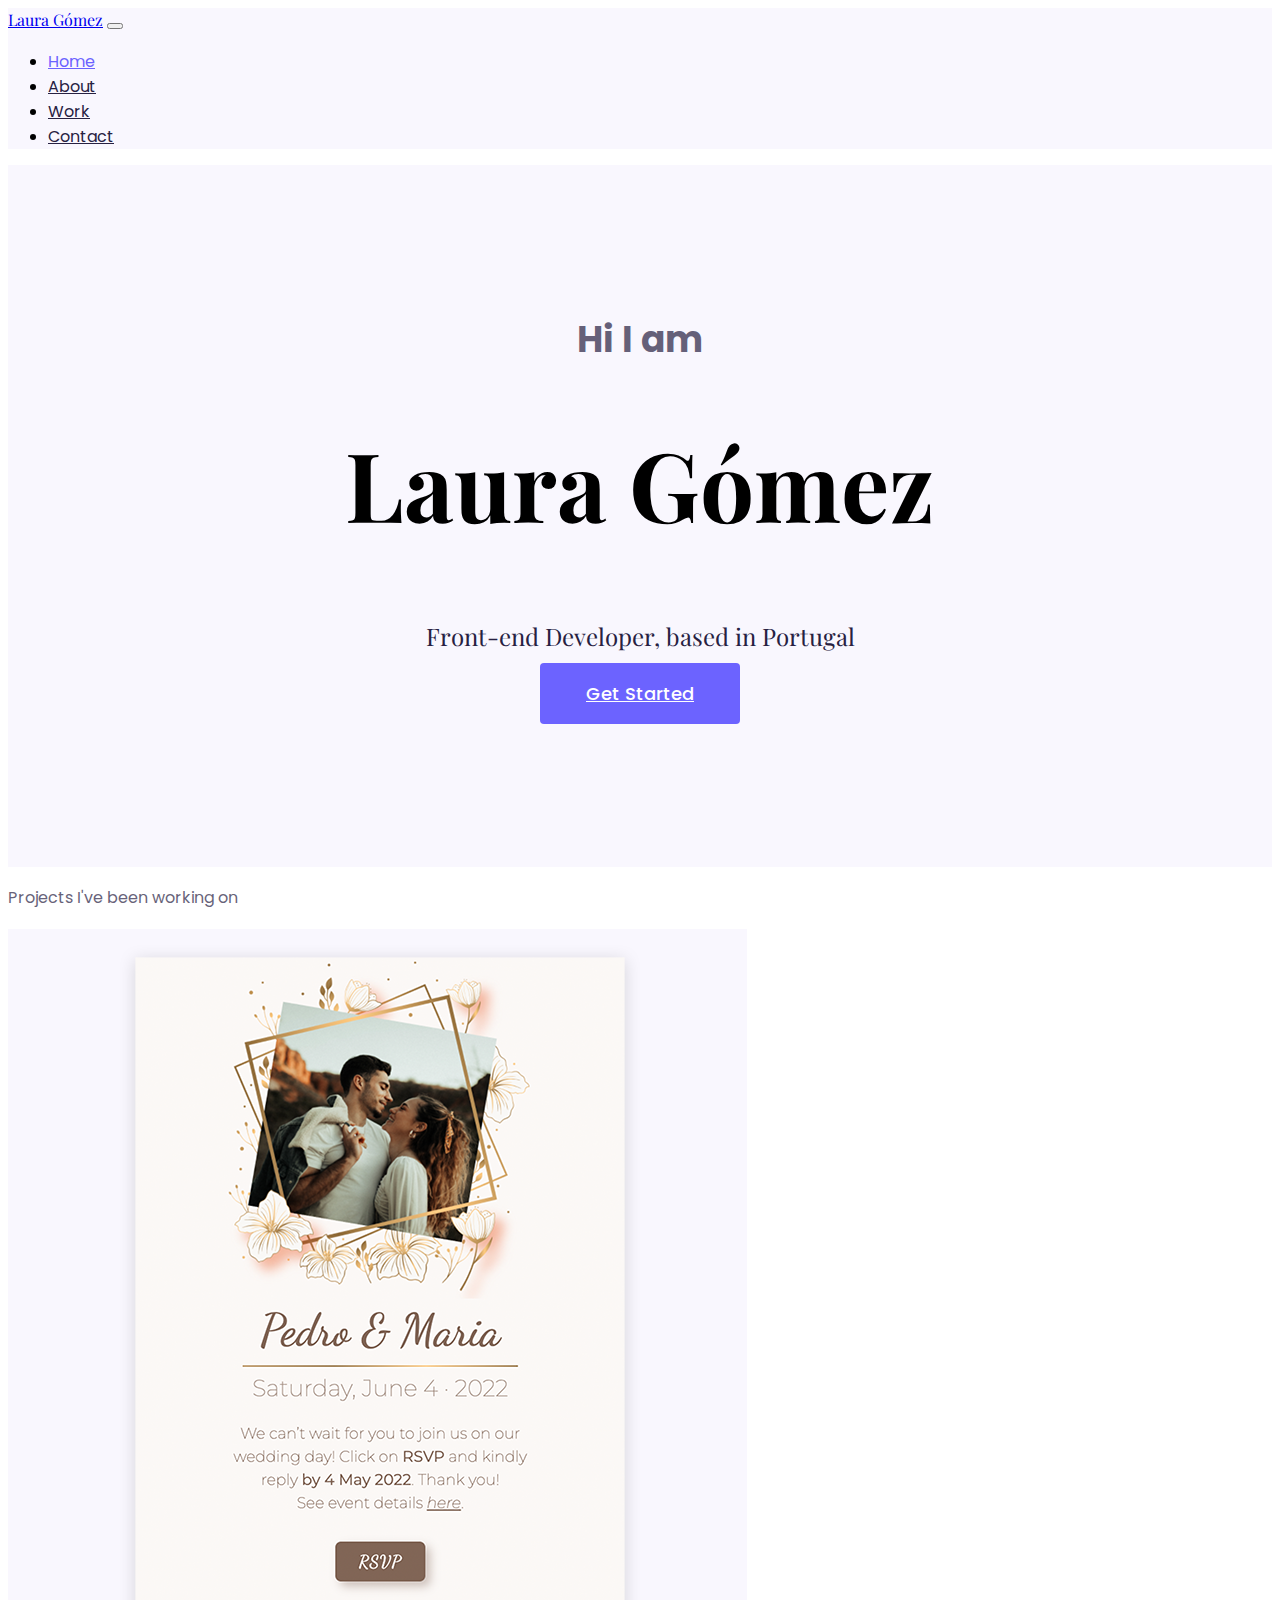
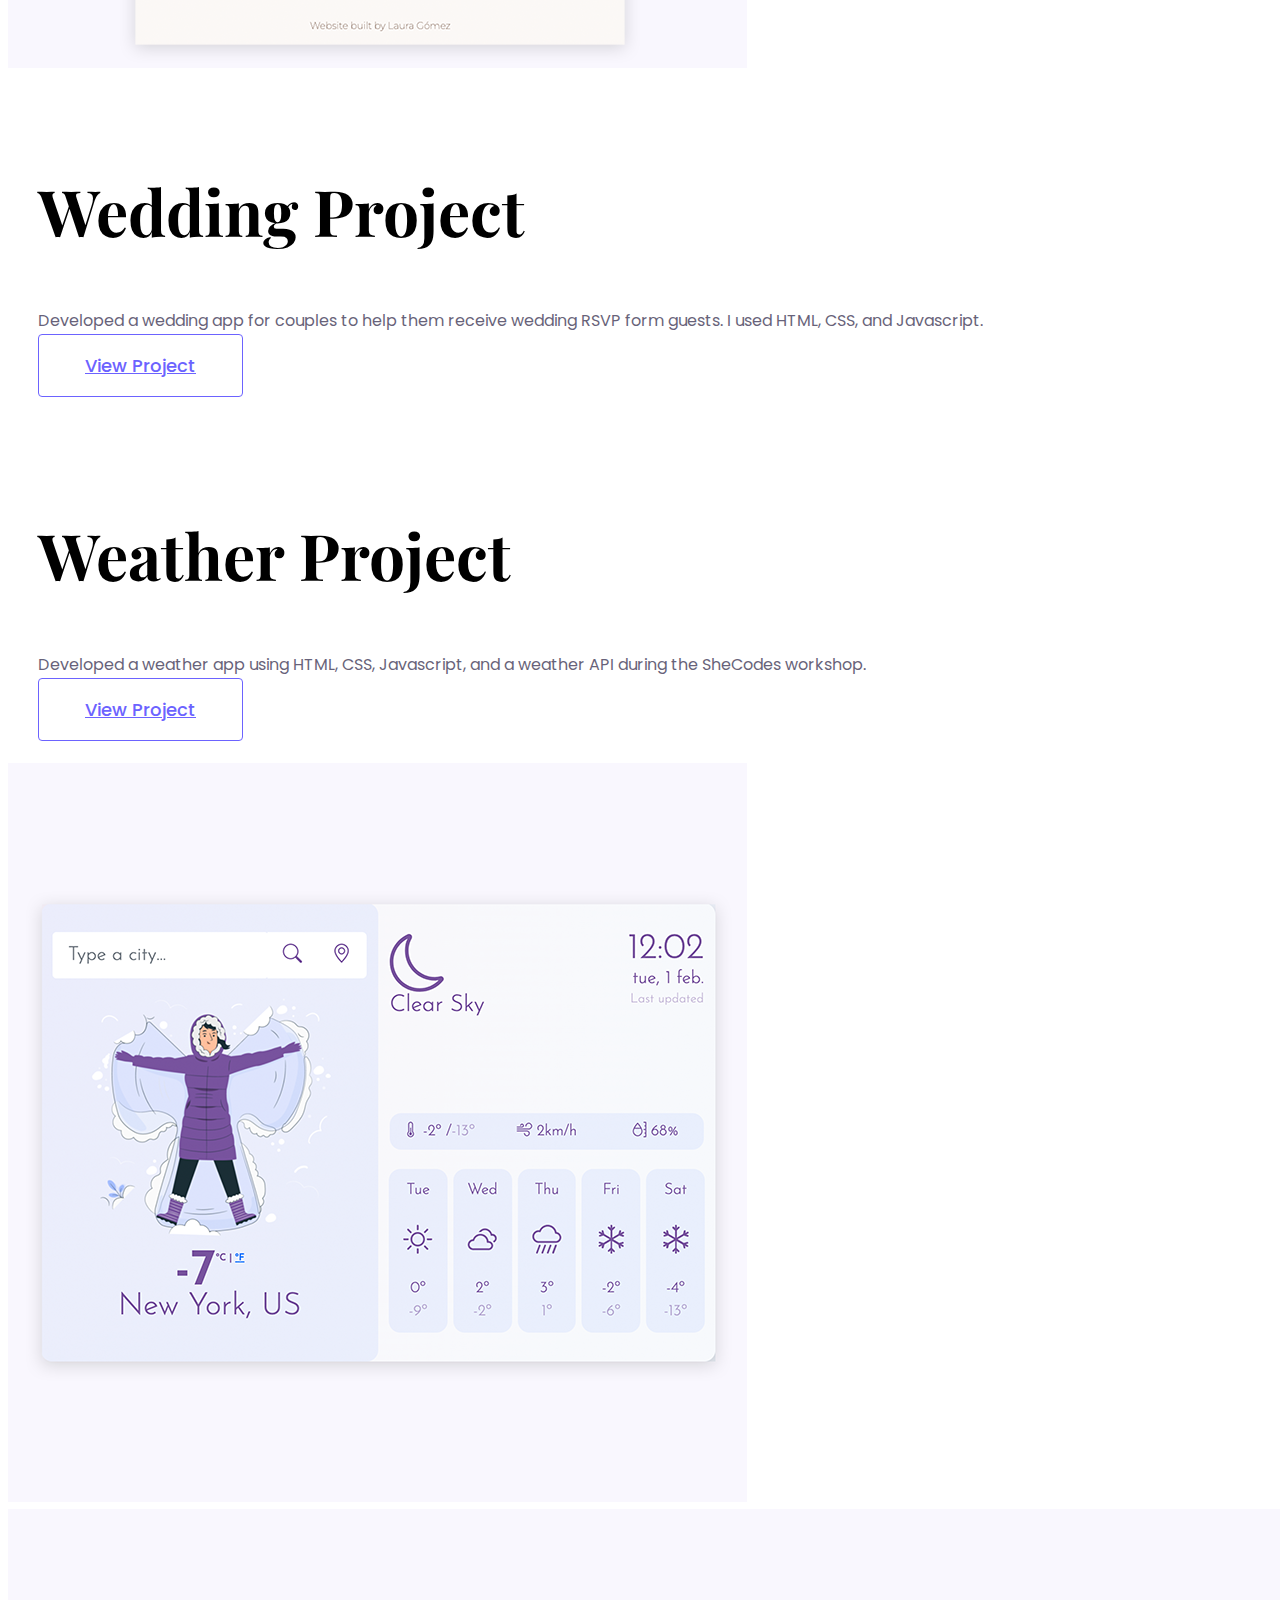
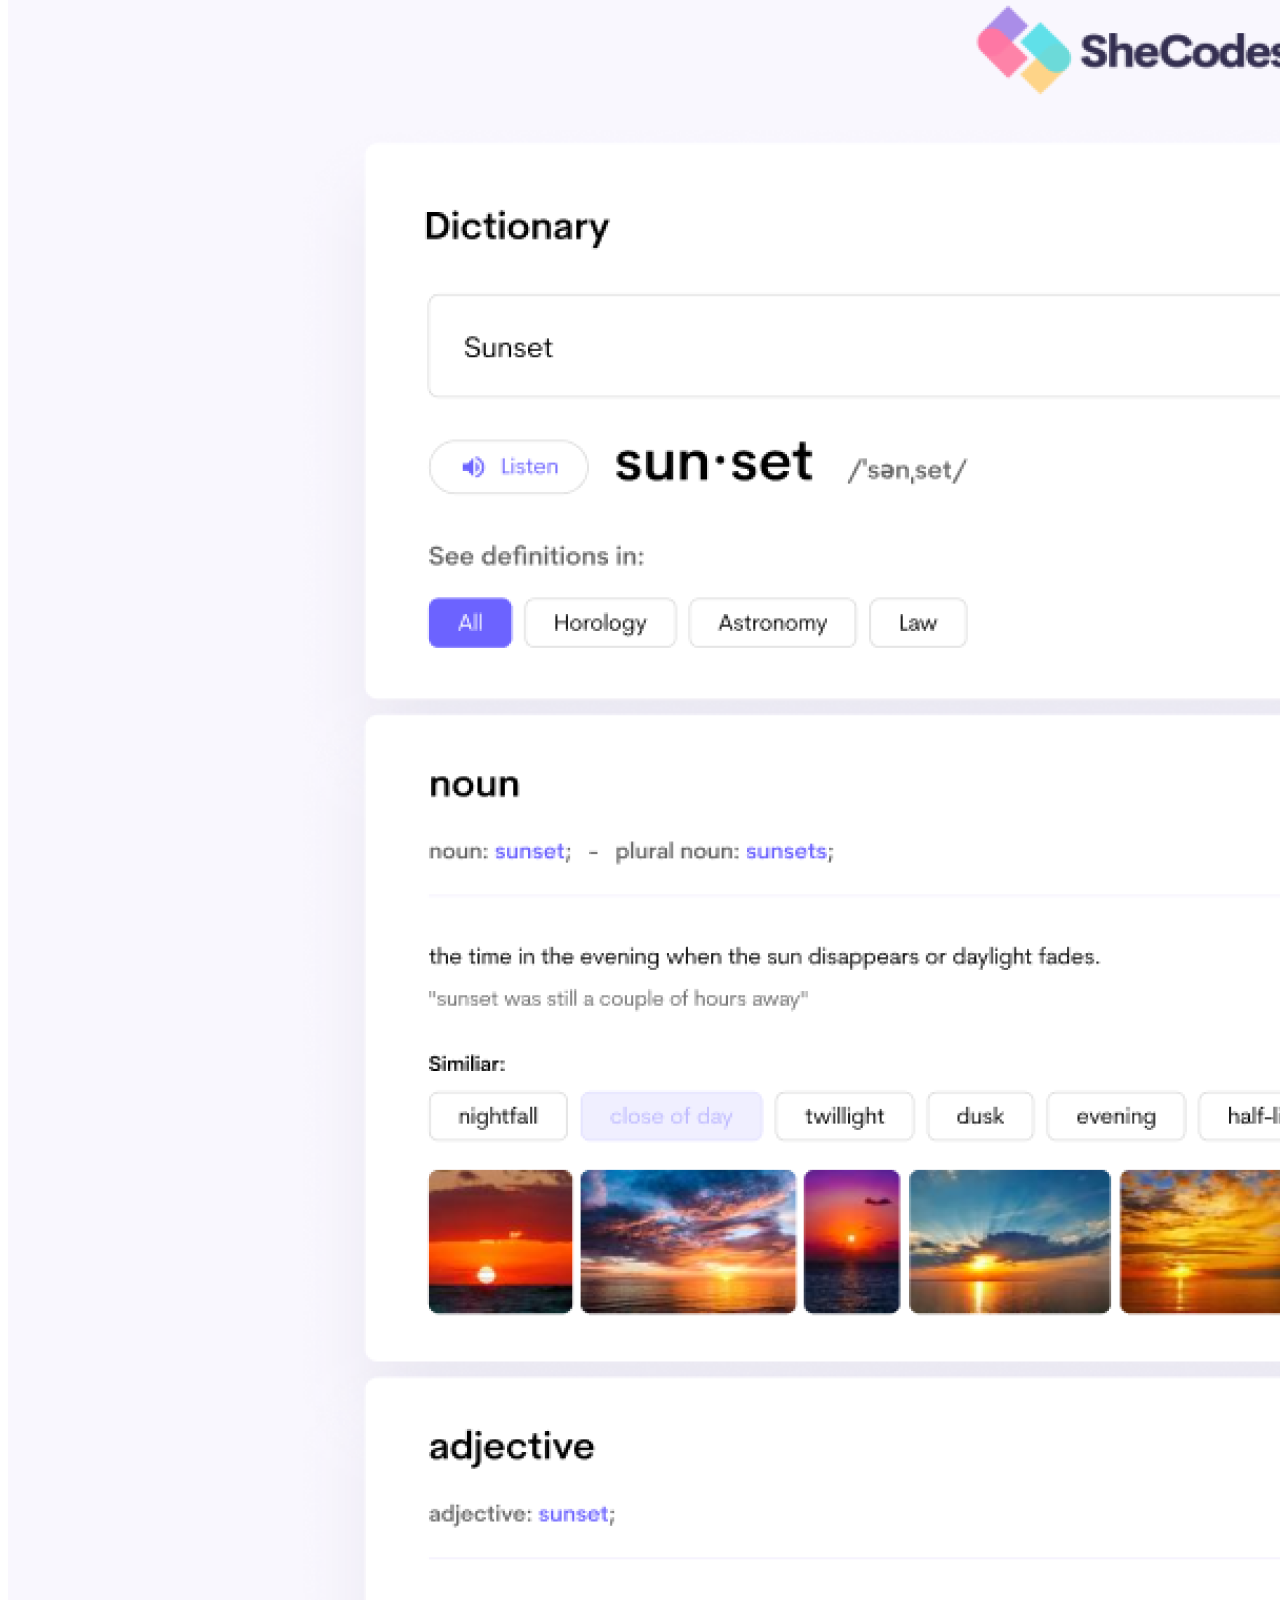
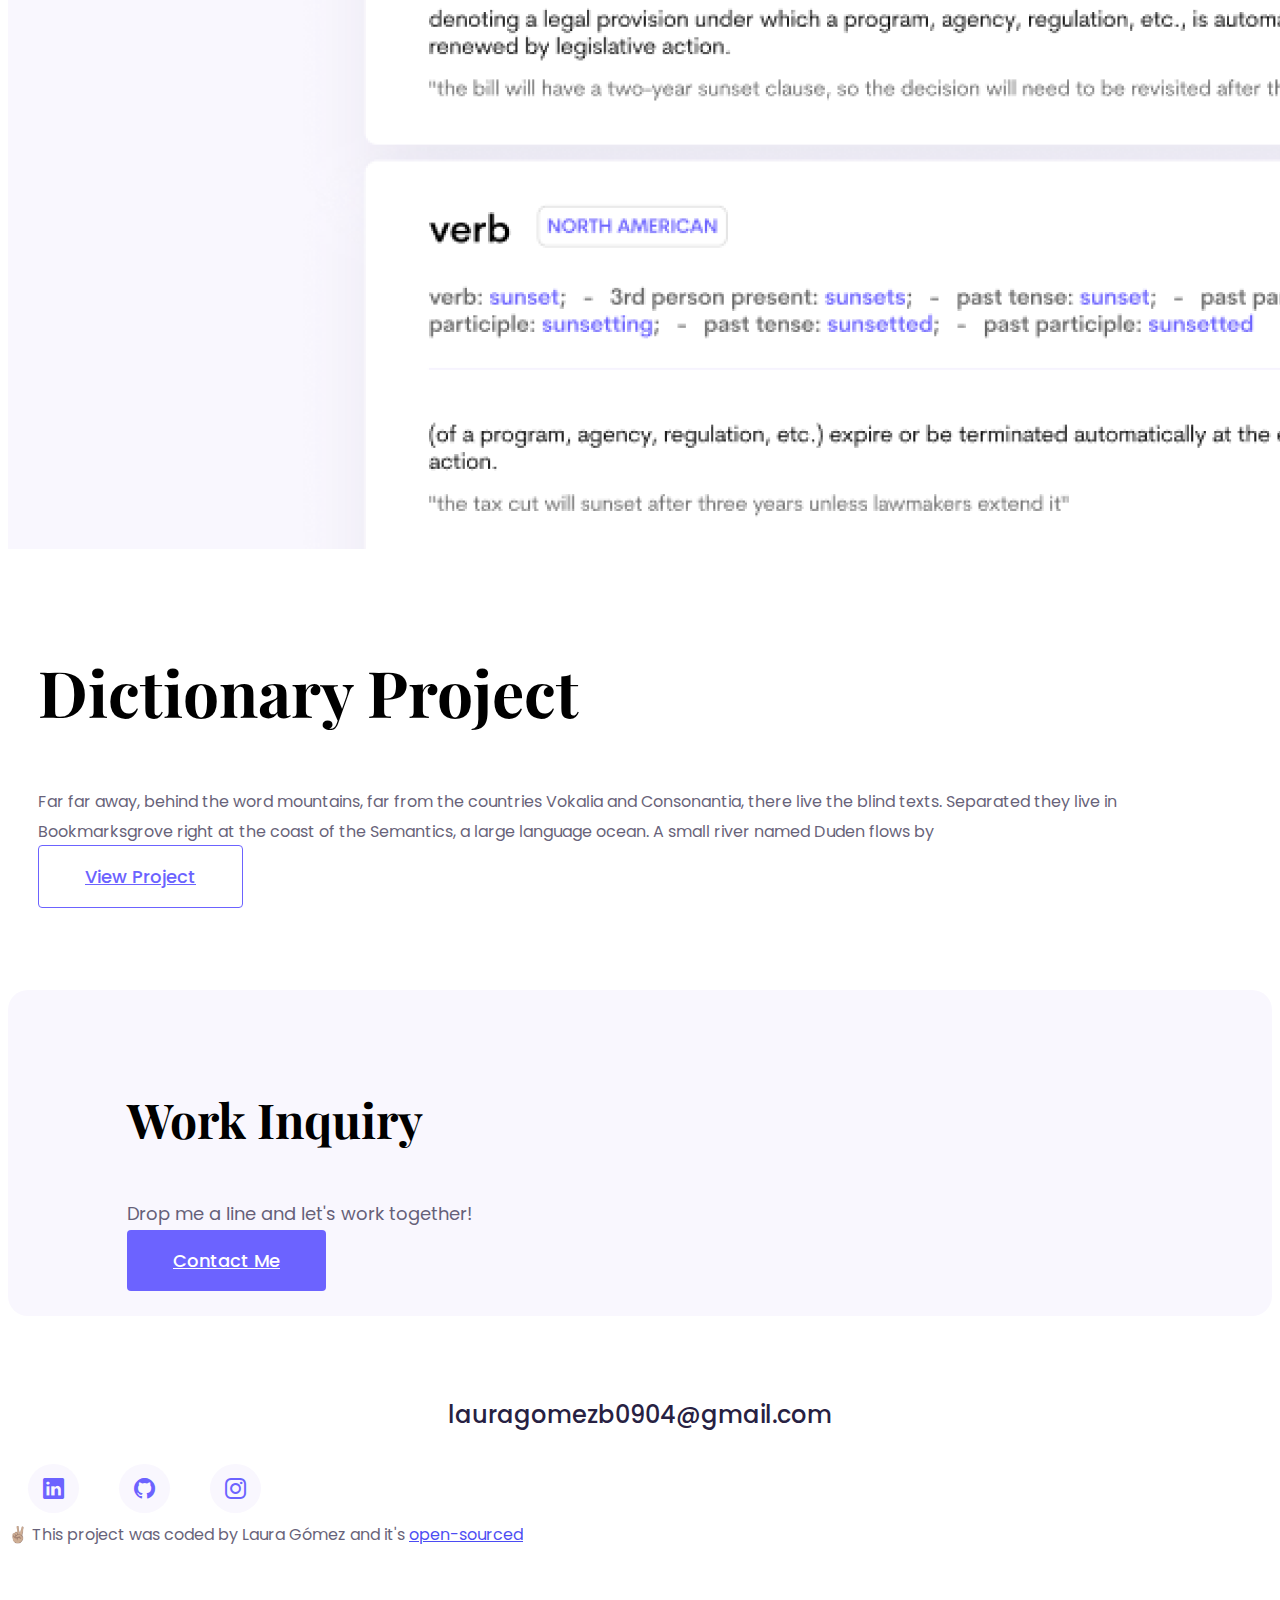
<file: index.html>
<!DOCTYPE html>
<html lang="en">
  <head>
    <meta charset="UTF-8" />
    <meta http-equiv="X-UA-Compatible" content="IE=edge" />
    <meta name="viewport" content="width=device-width, initial-scale=1.0" />
    <meta
      name="description"
      content="Hi, I'm Laura Gomez, a Front-end developer based in Lisbon, Portugal. My skills are HTML, CSS, Javascript and React. Discover the project that I've been working on."
    />

    <link
      href="https://cdn.jsdelivr.net/npm/bootstrap@5.1.3/dist/css/bootstrap.min.css"
      rel="stylesheet"
      integrity="sha384-1BmE4kWBq78iYhFldvKuhfTAU6auU8tT94WrHftjDbrCEXSU1oBoqyl2QvZ6jIW3"
      crossorigin="anonymous"
    />
    <link
      rel="stylesheet"
      href="https://cdn.jsdelivr.net/npm/bootstrap-icons@1.7.2/font/bootstrap-icons.css"
    />
    <link rel="preconnect" href="https://fonts.googleapis.com" />
    <link rel="preconnect" href="https://fonts.gstatic.com" crossorigin />
    <link
      href="https://fonts.googleapis.com/css2?family=Playfair+Display:wght@700&family=Poppins:wght@400;500;700&display=swap"
      rel="stylesheet"
    />
    <link rel="stylesheet" href="styles/portfolio.css" />

    <title>Laura Gómez | Front-end Developer</title>
  </head>
  <body>
    <nav class="navbar navbar-expand-lg navbar-light bg-color">
      <div class="container">
        <a class="navbar-brand" href="/" title="Homepage">Laura Gómez</a>
        <button
          class="navbar-toggler"
          type="button"
          data-bs-toggle="collapse"
          data-bs-target="#navbarNav"
          aria-controls="navbarNav"
          aria-expanded="false"
          aria-label="Toggle navigation"
        >
          <span class="navbar-toggler-icon"></span>
        </button>
        <div
          class="collapse navbar-collapse justify-content-end"
          id="navbarNav"
        >
          <ul class="navbar-nav">
            <li class="nav-item">
              <a class="nav-link active" aria-current="page" href="/">Home</a>
            </li>
            <li class="nav-item">
              <a class="nav-link" href="/about.html">About</a>
            </li>
            <li class="nav-item">
              <a class="nav-link" href="/work.html">Work</a>
            </li>
            <li class="nav-item">
              <a class="nav-link" href="/contact.html">Contact</a>
            </li>
          </ul>
        </div>
      </div>
    </nav>
    <div class="hero">
      <p>Hi I am</p>
      <h1>Laura Gómez</h1>
      <h2 class="mb-5">Front-end Developer, based in Portugal</h2>
      <div>
        <a href="/#get-started" class="btn btn-branding">Get Started</a>
      </div>
    </div>
    <p class="text-center mt-5" id="get-started">
      Projects I've been working on
    </p>
    <div class="container mt-5">
      <div class="row">
        <div class="col-sm-6 d-none d-md-block">
          <img
            src="images/wedding-project.png"
            class="img-fluid mb-5"
            alt="wedding-rsvp-app"
          />
        </div>
        <div class="col-sm-6 project-description">
          <h2 class="mb-5">Wedding Project</h2>
          <p>
            Developed a wedding app for couples to help them receive wedding
            RSVP form guests. I used HTML, CSS, and Javascript.
          </p>
          <a class="btn btn-branding-projects mt-4" href="/work.html"
            >View Project</a
          >
        </div>
      </div>

      <div class="row">
        <div class="col-sm-6 project-description">
          <h2 class="mb-5">Weather Project</h2>
          <p>
            Developed a weather app using HTML, CSS, Javascript, and a weather
            API during the SheCodes workshop.
          </p>
          <a class="btn btn-branding-projects mt-4" href="/work.html"
            >View Project</a
          >
        </div>
        <div class="col-sm-6 d-none d-md-block">
          <img
            src="images/weather-project.png"
            class="img-fluid mb-5"
            alt="weather-app"
          />
        </div>
      </div>
      <div class="row">
        <div class="col-sm-6 d-none d-md-block">
          <img
            src="images/dictionary-project.png"
            class="img-fluid mb-5"
            alt="dictionary-app"
          />
        </div>
        <div class="col-sm-6 project-description">
          <h2 class="mb-5">Dictionary Project</h2>
          <p>
            Far far away, behind the word mountains, far from the countries
            Vokalia and Consonantia, there live the blind texts. Separated they
            live in Bookmarksgrove right at the coast of the Semantics, a large
            language ocean. A small river named Duden flows by
          </p>
          <a class="btn btn-branding-projects mt-4" href="/work.html"
            >View Project</a
          >
        </div>
      </div>
      <footer>
        <div
          class="contact-box d-flex justify-content-between d-none d-md-flex"
        >
          <div>
            <h3>Work Inquiry</h3>
            <p>Drop me a line and let's work together!</p>
          </div>
          <div>
            <a href="" class="btn btn-branding mt-3">Contact Me</a>
          </div>
        </div>
        <a href="emailto:lauragomezb0904@gmail.com" class="email-link"
          >lauragomezb0904@gmail.com</a
        >
        <div class="social-links text-center p-3">
          <a
            href="https://www.linkedin.com/in/lauragomezblanco/"
            title="Linkedin profile"
            target="_blank"
            ><i class="bi bi-linkedin"></i></a
          ><a href="#" title="Github profile" target="_blank"
            ><i class="bi bi-github"></i></a
          ><a
            href="https://www.instagram.com/laugom0904/"
            title="Instagram profile"
            target="_blank"
            ><i class="bi bi-instagram"></i
          ></a>
        </div>
        <p class="text-center mt-5">
          ✌🏽 This project was coded by Laura Gómez and it's
          <a
            href="https://github.com/lauragomez04/responsive-workshop"
            target="_blank"
            >open-sourced</a
          >
        </p>
      </footer>
    </div>
    <script
      src="https://cdn.jsdelivr.net/npm/bootstrap@5.1.3/dist/js/bootstrap.bundle.min.js"
      integrity="sha384-ka7Sk0Gln4gmtz2MlQnikT1wXgYsOg+OMhuP+IlRH9sENBO0LRn5q+8nbTov4+1p"
      crossorigin="anonymous"
    ></script>
  </body>
</html>
</file>
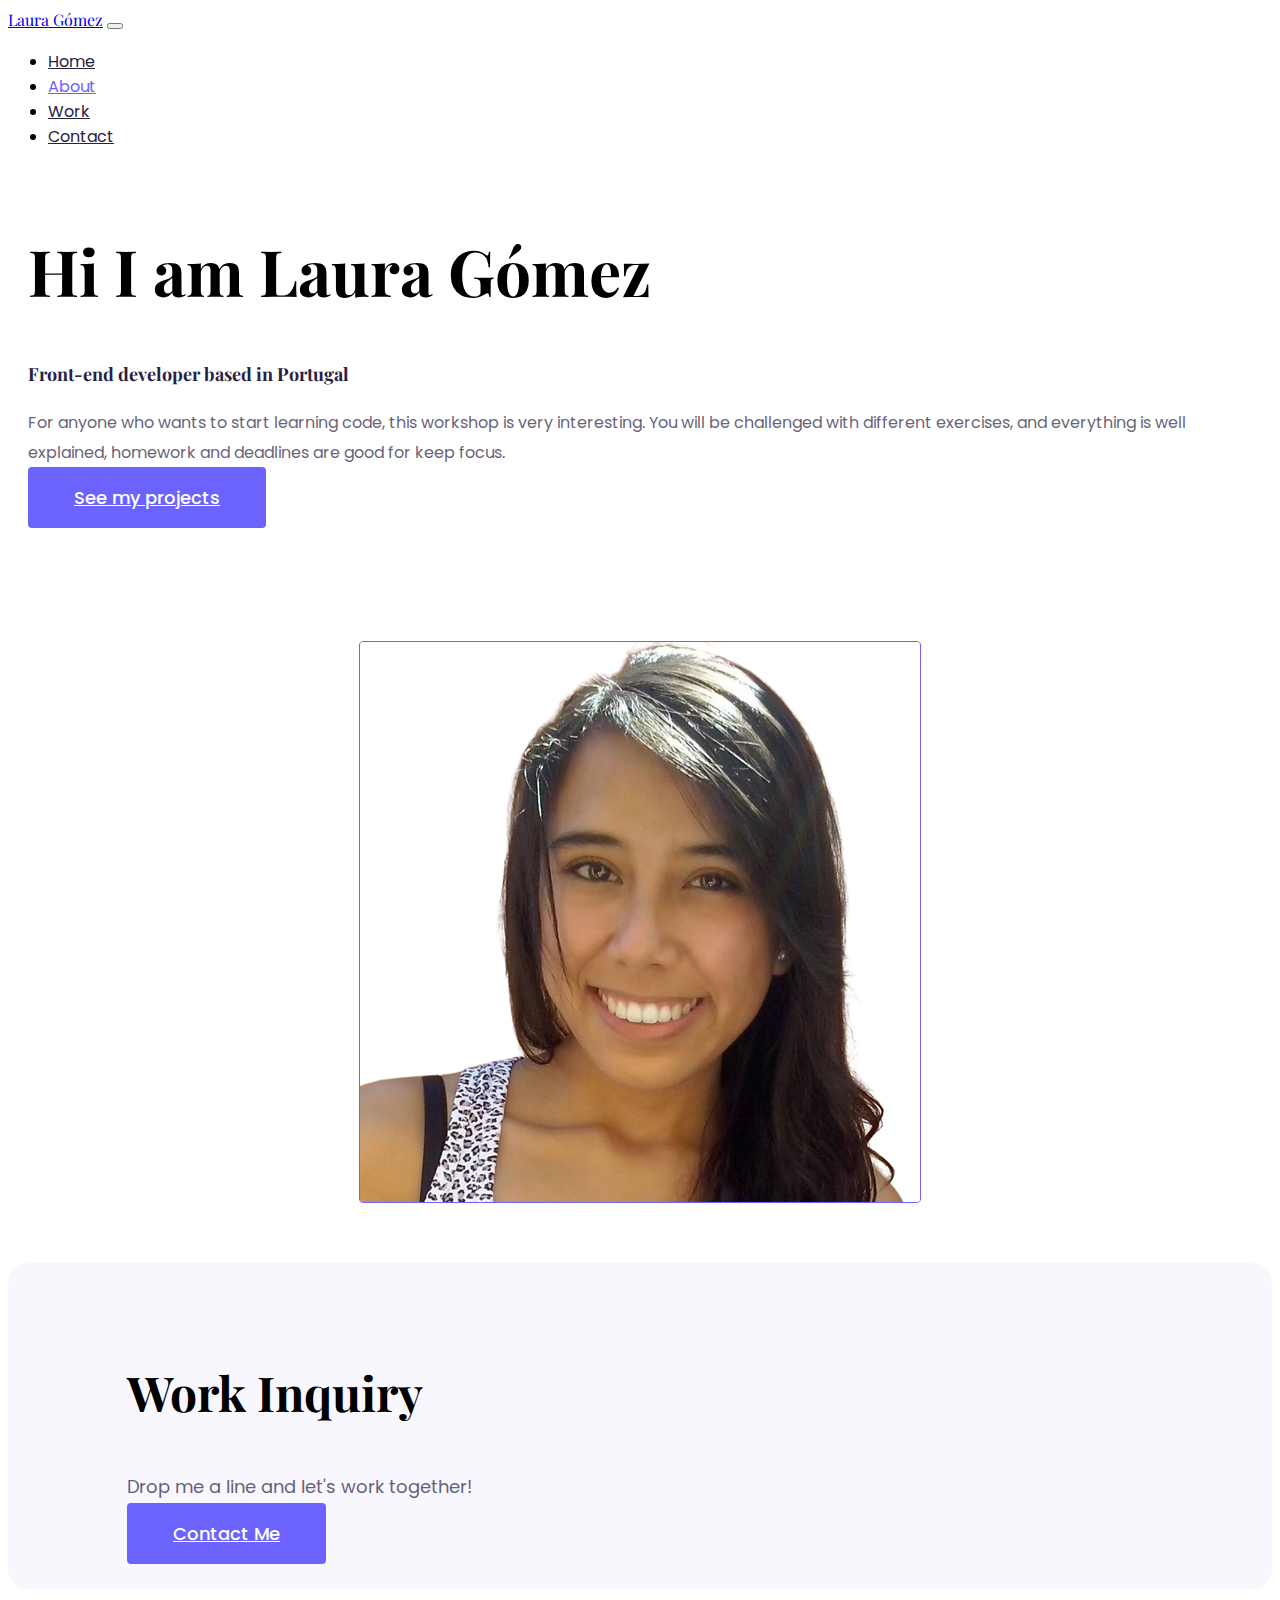
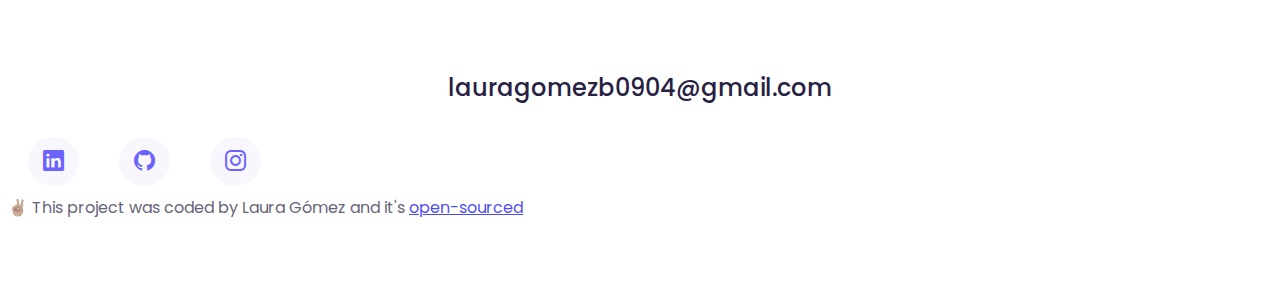
<file: about.html>
<!DOCTYPE html>
<html lang="en">
  <head>
    <meta charset="UTF-8" />
    <meta http-equiv="X-UA-Compatible" content="IE=edge" />
    <meta name="viewport" content="width=device-width, initial-scale=1.0" />
    <meta
      name="description"
      content="I'm Laura Gómez, a front-end developer from Bogotá, Colombia based in Lisbon, Portugal. Learn more about me here."
    />

    <link
      href="https://cdn.jsdelivr.net/npm/bootstrap@5.1.3/dist/css/bootstrap.min.css"
      rel="stylesheet"
      integrity="sha384-1BmE4kWBq78iYhFldvKuhfTAU6auU8tT94WrHftjDbrCEXSU1oBoqyl2QvZ6jIW3"
      crossorigin="anonymous"
    />
    <link
      rel="stylesheet"
      href="https://cdn.jsdelivr.net/npm/bootstrap-icons@1.7.2/font/bootstrap-icons.css"
    />
    <link rel="preconnect" href="https://fonts.googleapis.com" />
    <link rel="preconnect" href="https://fonts.gstatic.com" crossorigin />
    <link
      href="https://fonts.googleapis.com/css2?family=Playfair+Display:wght@700&family=Poppins:wght@400;500;700&display=swap"
      rel="stylesheet"
    />
    <link rel="stylesheet" href="styles/portfolio.css" />
    <title>About me</title>
  </head>
  <body>
    <nav class="navbar navbar-expand-lg navbar-light">
      <div class="container">
        <a class="navbar-brand" href="/">Laura Gómez</a>
        <button
          class="navbar-toggler"
          type="button"
          data-bs-toggle="collapse"
          data-bs-target="#navbarNav"
          aria-controls="navbarNav"
          aria-expanded="false"
          aria-label="Toggle navigation"
        >
          <span class="navbar-toggler-icon"></span>
        </button>
        <div
          class="collapse navbar-collapse justify-content-end"
          id="navbarNav"
        >
          <ul class="navbar-nav">
            <li class="nav-item">
              <a class="nav-link" aria-current="page" href="/">Home</a>
            </li>
            <li class="nav-item">
              <a class="nav-link active" href="/about.html">About</a>
            </li>
            <li class="nav-item">
              <a class="nav-link" href="/work.html">Work</a>
            </li>
            <li class="nav-item">
              <a class="nav-link" href="/contact.html">Contact</a>
            </li>
          </ul>
        </div>
      </div>
    </nav>
    <div class="container">
      <div class="row">
        <div class="col-lg-6">
          <div class="content">
            <h1>Hi I am Laura Gómez</h1>
            <h2>Front-end developer based in Portugal</h2>
            <p class="mt-5">
              For anyone who wants to start learning code, this workshop is very
              interesting. You will be challenged with different exercises, and
              everything is well explained, homework and deadlines are good for
              keep focus.
            </p>
            <a href="/work.html" class="btn btn-branding mt-5"
              >See my projects</a
            >
          </div>
        </div>
        <div class="col-lg-6">
          <img
            class="img-fluid about-me-img"
            src="images/about-me.jpg"
            alt="About Laura Gómez"
          />
        </div>
      </div>
      <footer>
        <div
          class="contact-box d-flex justify-content-between d-none d-md-flex"
        >
          <div>
            <h3>Work Inquiry</h3>
            <p>Drop me a line and let's work together!</p>
          </div>
          <div>
            <a href="/contact.html" class="btn btn-branding mt-3">Contact Me</a>
          </div>
        </div>
        <a href="emailto:lauragomezb0904@gmail.com" class="email-link"
          >lauragomezb0904@gmail.com</a
        >
        <div class="social-links text-center p-3">
          <a
            href="https://www.linkedin.com/in/lauragomezblanco/"
            target="_blank"
            title="Linkedin profile"
            ><i class="bi bi-linkedin"></i></a
          ><a href="#" target="_blank" title="Github profile"
            ><i class="bi bi-github"></i></a
          ><a
            href="https://www.instagram.com/laugom0904/"
            target="_blank"
            title="Instagram profile"
            ><i class="bi bi-instagram"></i
          ></a>
        </div>
        <p class="text-center mt-5">
          ✌🏽 This project was coded by Laura Gómez and it's
          <a
            href="https://github.com/lauragomez04/responsive-workshop"
            target="_blank"
            >open-sourced</a
          >
        </p>
      </footer>
    </div>
    <script
      src="https://cdn.jsdelivr.net/npm/bootstrap@5.1.3/dist/js/bootstrap.bundle.min.js"
      integrity="sha384-ka7Sk0Gln4gmtz2MlQnikT1wXgYsOg+OMhuP+IlRH9sENBO0LRn5q+8nbTov4+1p"
      crossorigin="anonymous"
    ></script>
  </body>
</html>
</file>
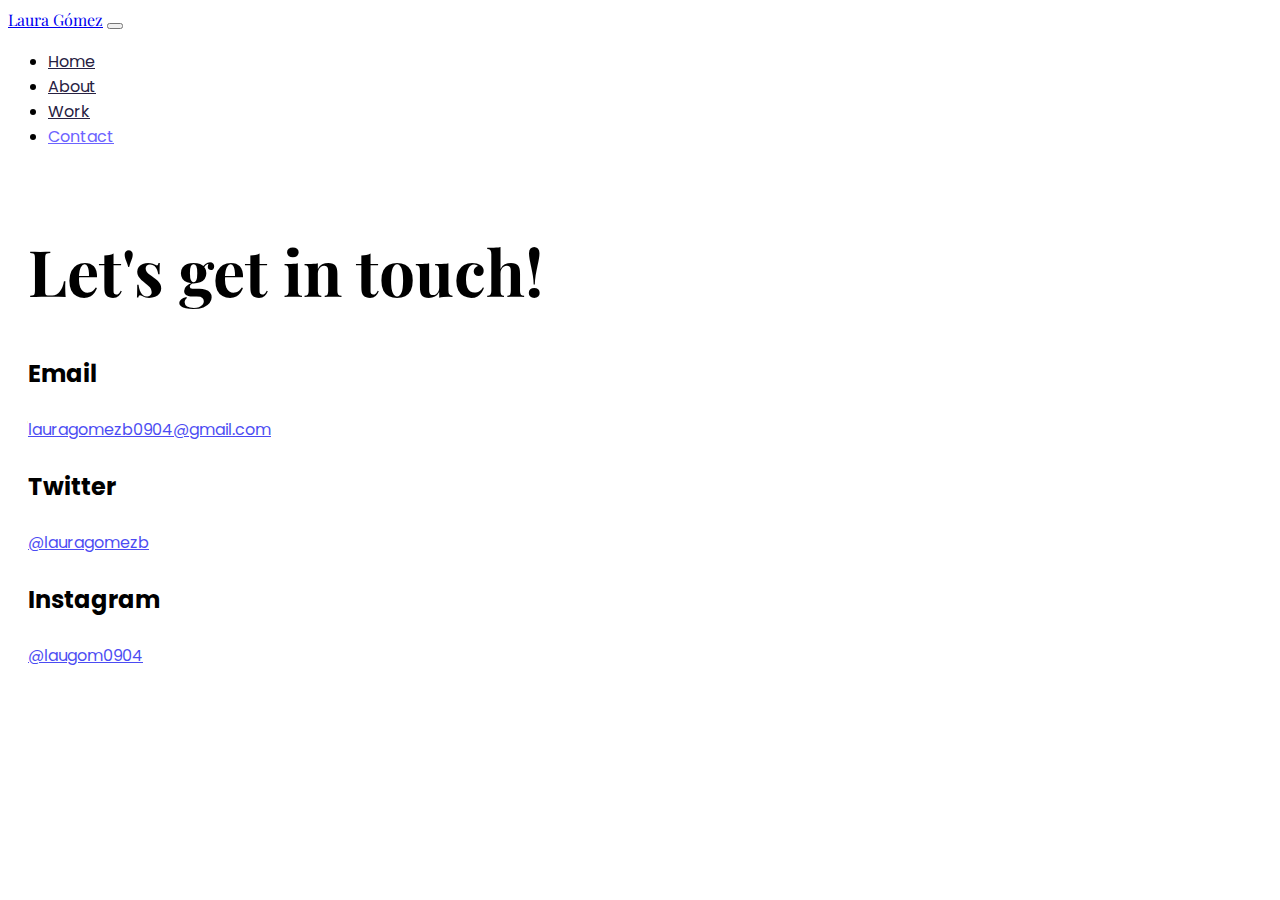
<file: contact.html>
<!DOCTYPE html>
<html lang="en">
  <head>
    <meta charset="UTF-8" />
    <meta http-equiv="X-UA-Compatible" content="IE=edge" />
    <meta name="viewport" content="width=device-width, initial-scale=1.0" />
    <meta
      name="description"
      content="Contact me to talk about my experience and projects as a front-end developer."
    />

    <link
      href="https://cdn.jsdelivr.net/npm/bootstrap@5.1.3/dist/css/bootstrap.min.css"
      rel="stylesheet"
      integrity="sha384-1BmE4kWBq78iYhFldvKuhfTAU6auU8tT94WrHftjDbrCEXSU1oBoqyl2QvZ6jIW3"
      crossorigin="anonymous"
    />
    <link
      rel="stylesheet"
      href="https://cdn.jsdelivr.net/npm/bootstrap-icons@1.7.2/font/bootstrap-icons.css"
    />
    <link rel="preconnect" href="https://fonts.googleapis.com" />
    <link rel="preconnect" href="https://fonts.gstatic.com" crossorigin />
    <link
      href="https://fonts.googleapis.com/css2?family=Playfair+Display:wght@700&family=Poppins:wght@400;500;700&display=swap"
      rel="stylesheet"
    />
    <link rel="stylesheet" href="styles/portfolio.css" />
    <title>Contact Me</title>
  </head>
  <body>
    <nav class="navbar navbar-expand-lg navbar-light">
      <div class="container">
        <a class="navbar-brand" href="/">Laura Gómez</a>
        <button
          class="navbar-toggler"
          type="button"
          data-bs-toggle="collapse"
          data-bs-target="#navbarNav"
          aria-controls="navbarNav"
          aria-expanded="false"
          aria-label="Toggle navigation"
        >
          <span class="navbar-toggler-icon"></span>
        </button>
        <div
          class="collapse navbar-collapse justify-content-end"
          id="navbarNav"
        >
          <ul class="navbar-nav">
            <li class="nav-item">
              <a class="nav-link" aria-current="page" href="/">Home</a>
            </li>
            <li class="nav-item">
              <a class="nav-link" href="/about.html">About</a>
            </li>
            <li class="nav-item">
              <a class="nav-link" href="/work.html">Work</a>
            </li>
            <li class="nav-item">
              <a class="nav-link active" href="/contact.html">Contact</a>
            </li>
          </ul>
        </div>
      </div>
    </nav>
    <div class="content text-center">
      <h1 class="mb-5">Let's get in touch!</h1>
      <h3>Email</h3>
      <p>
        <a href="mailto:lauragomezb0904@gmail.com">lauragomezb0904@gmail.com</a>
      </p>
      <h3>Twitter</h3>
      <p><a href="#">@lauragomezb</a></p>
      <h3>Instagram</h3>
      <p><a href="#">@laugom0904</a></p>
    </div>

    <script
      src="https://cdn.jsdelivr.net/npm/bootstrap@5.1.3/dist/js/bootstrap.bundle.min.js"
      integrity="sha384-ka7Sk0Gln4gmtz2MlQnikT1wXgYsOg+OMhuP+IlRH9sENBO0LRn5q+8nbTov4+1p"
      crossorigin="anonymous"
    ></script>
  </body>
</html>
</file>
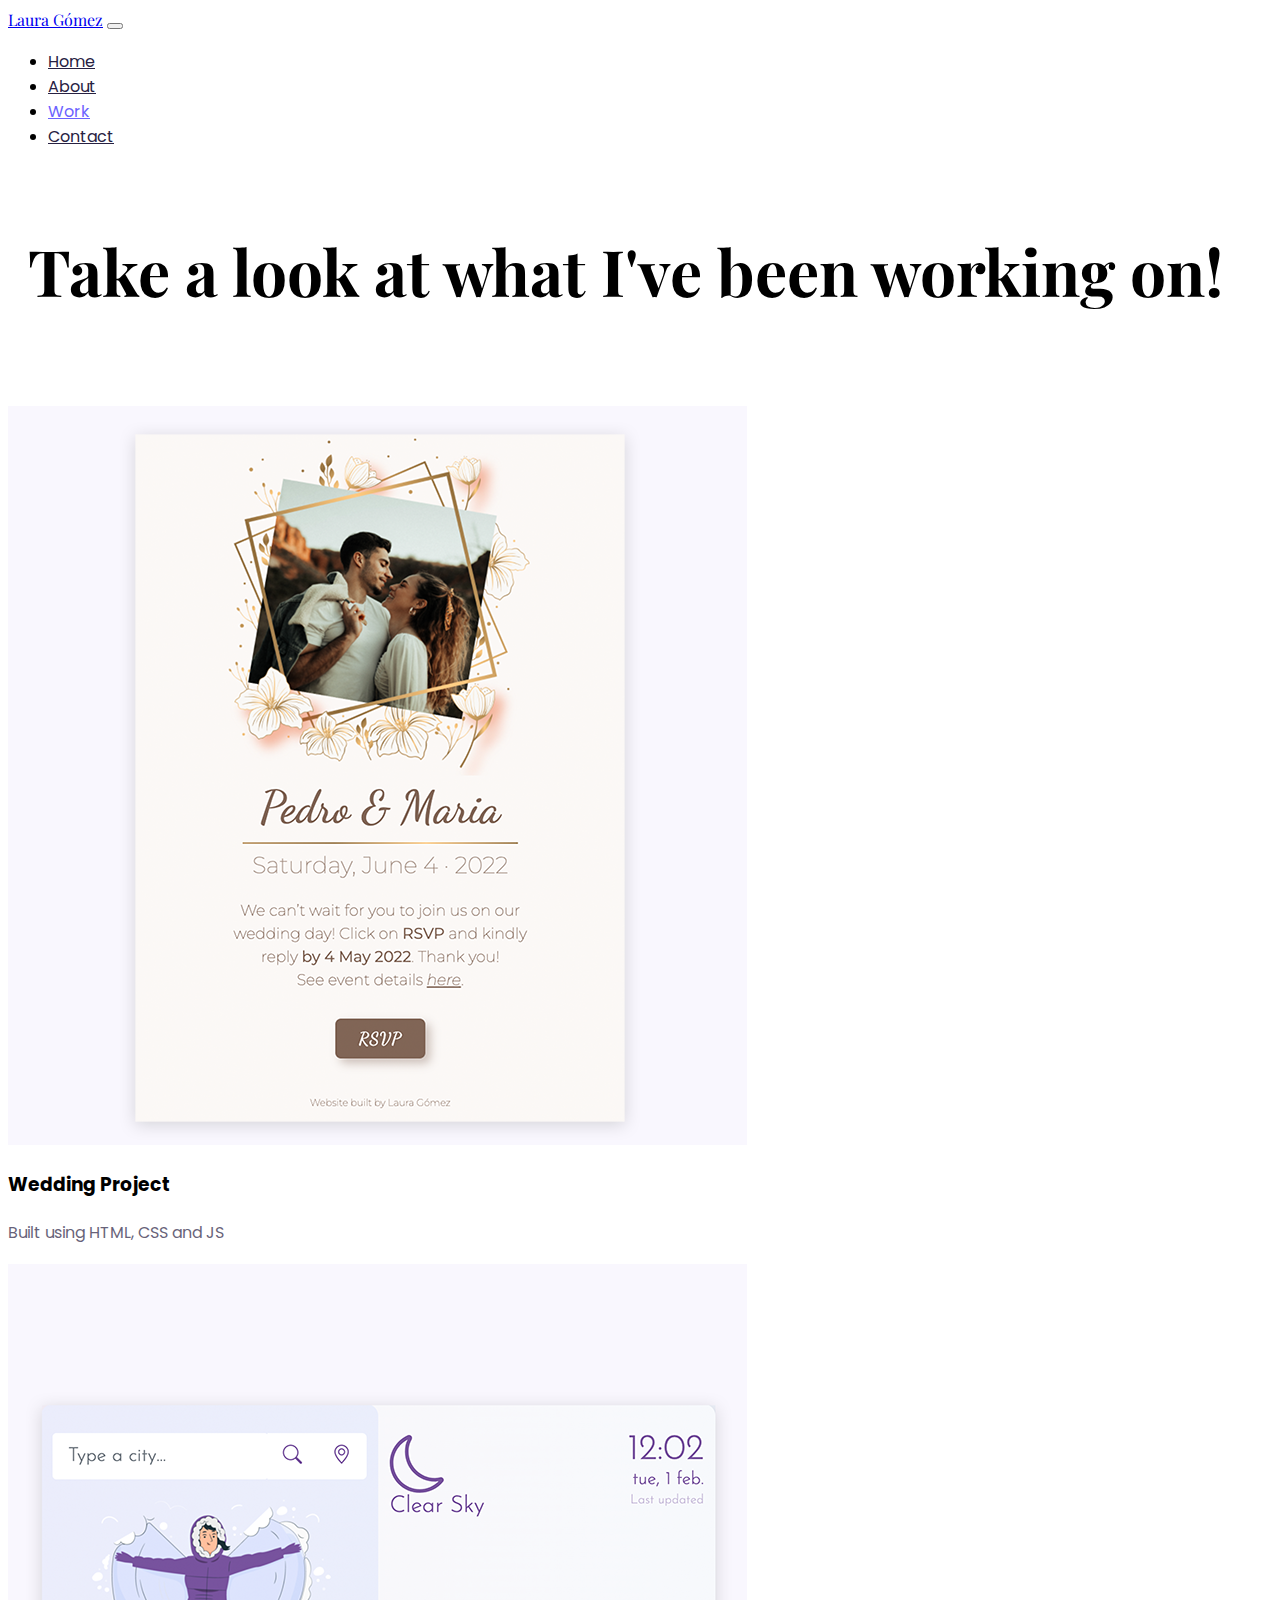
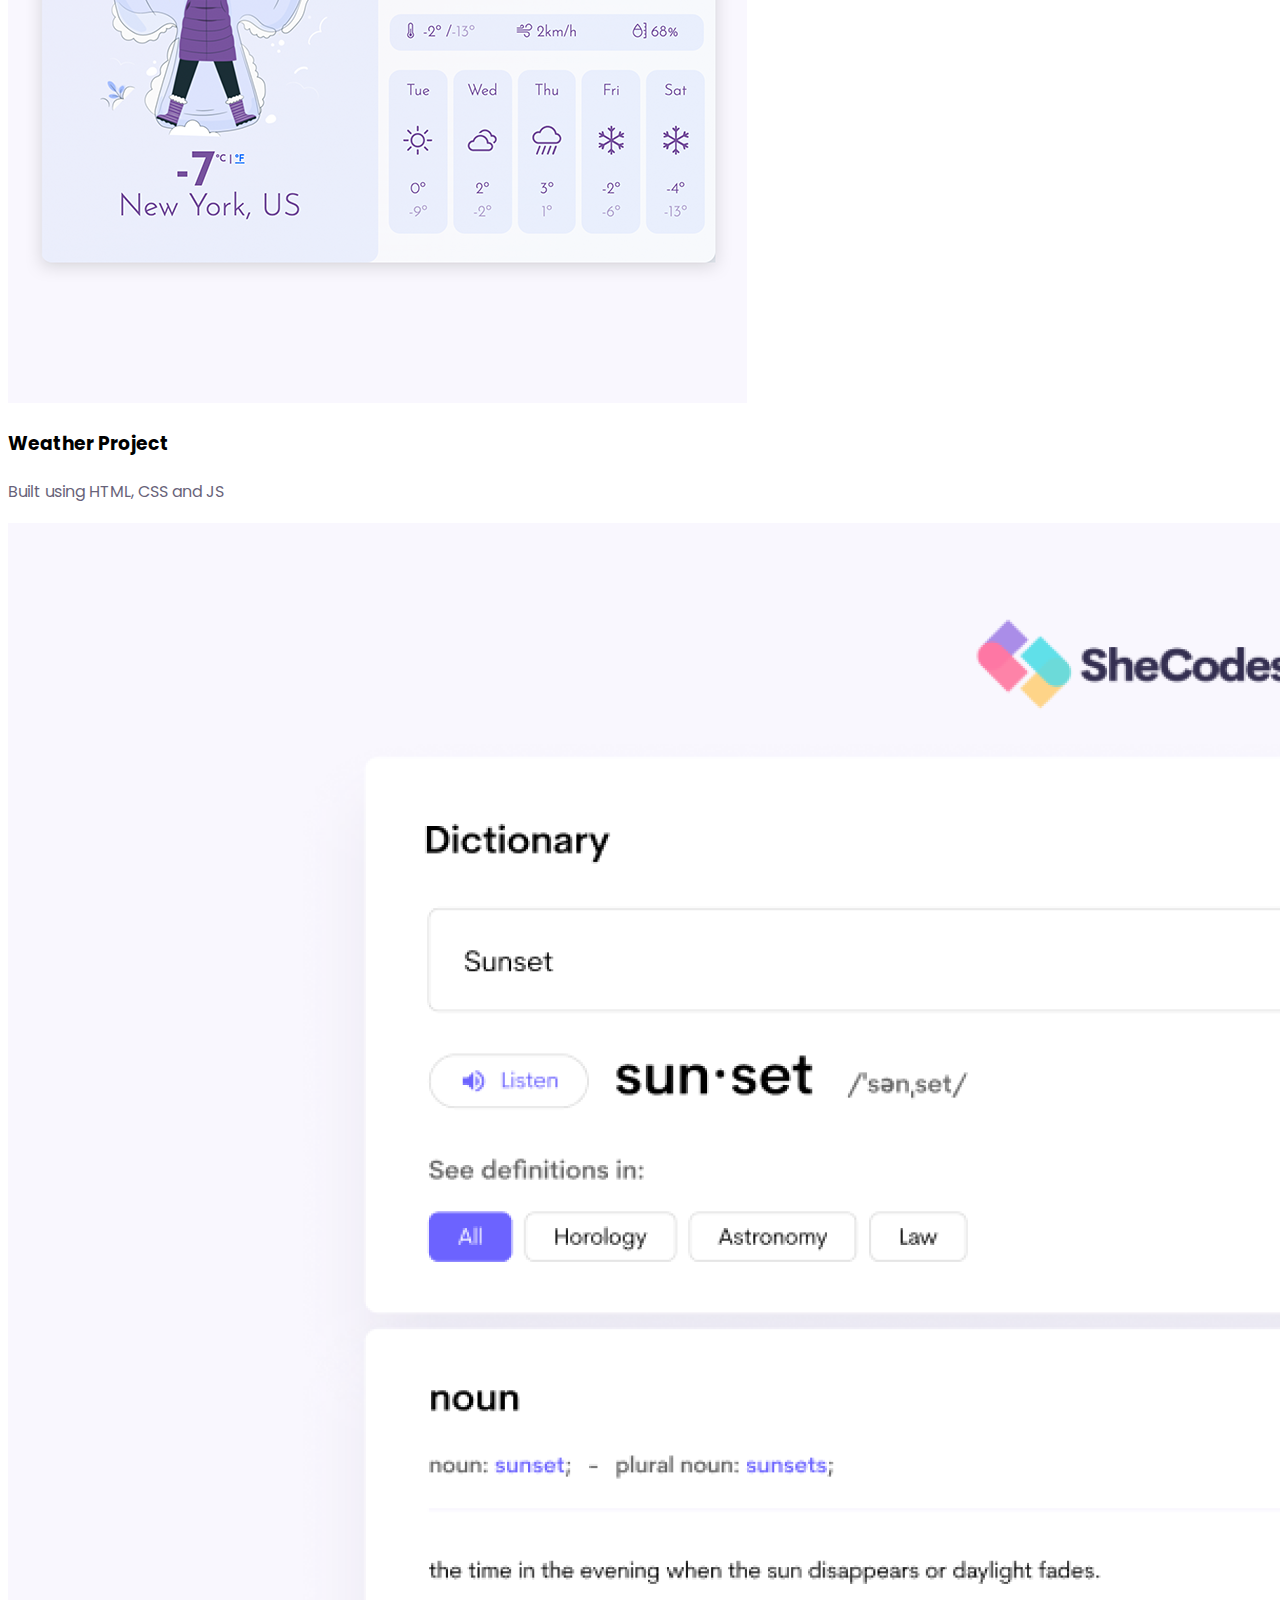
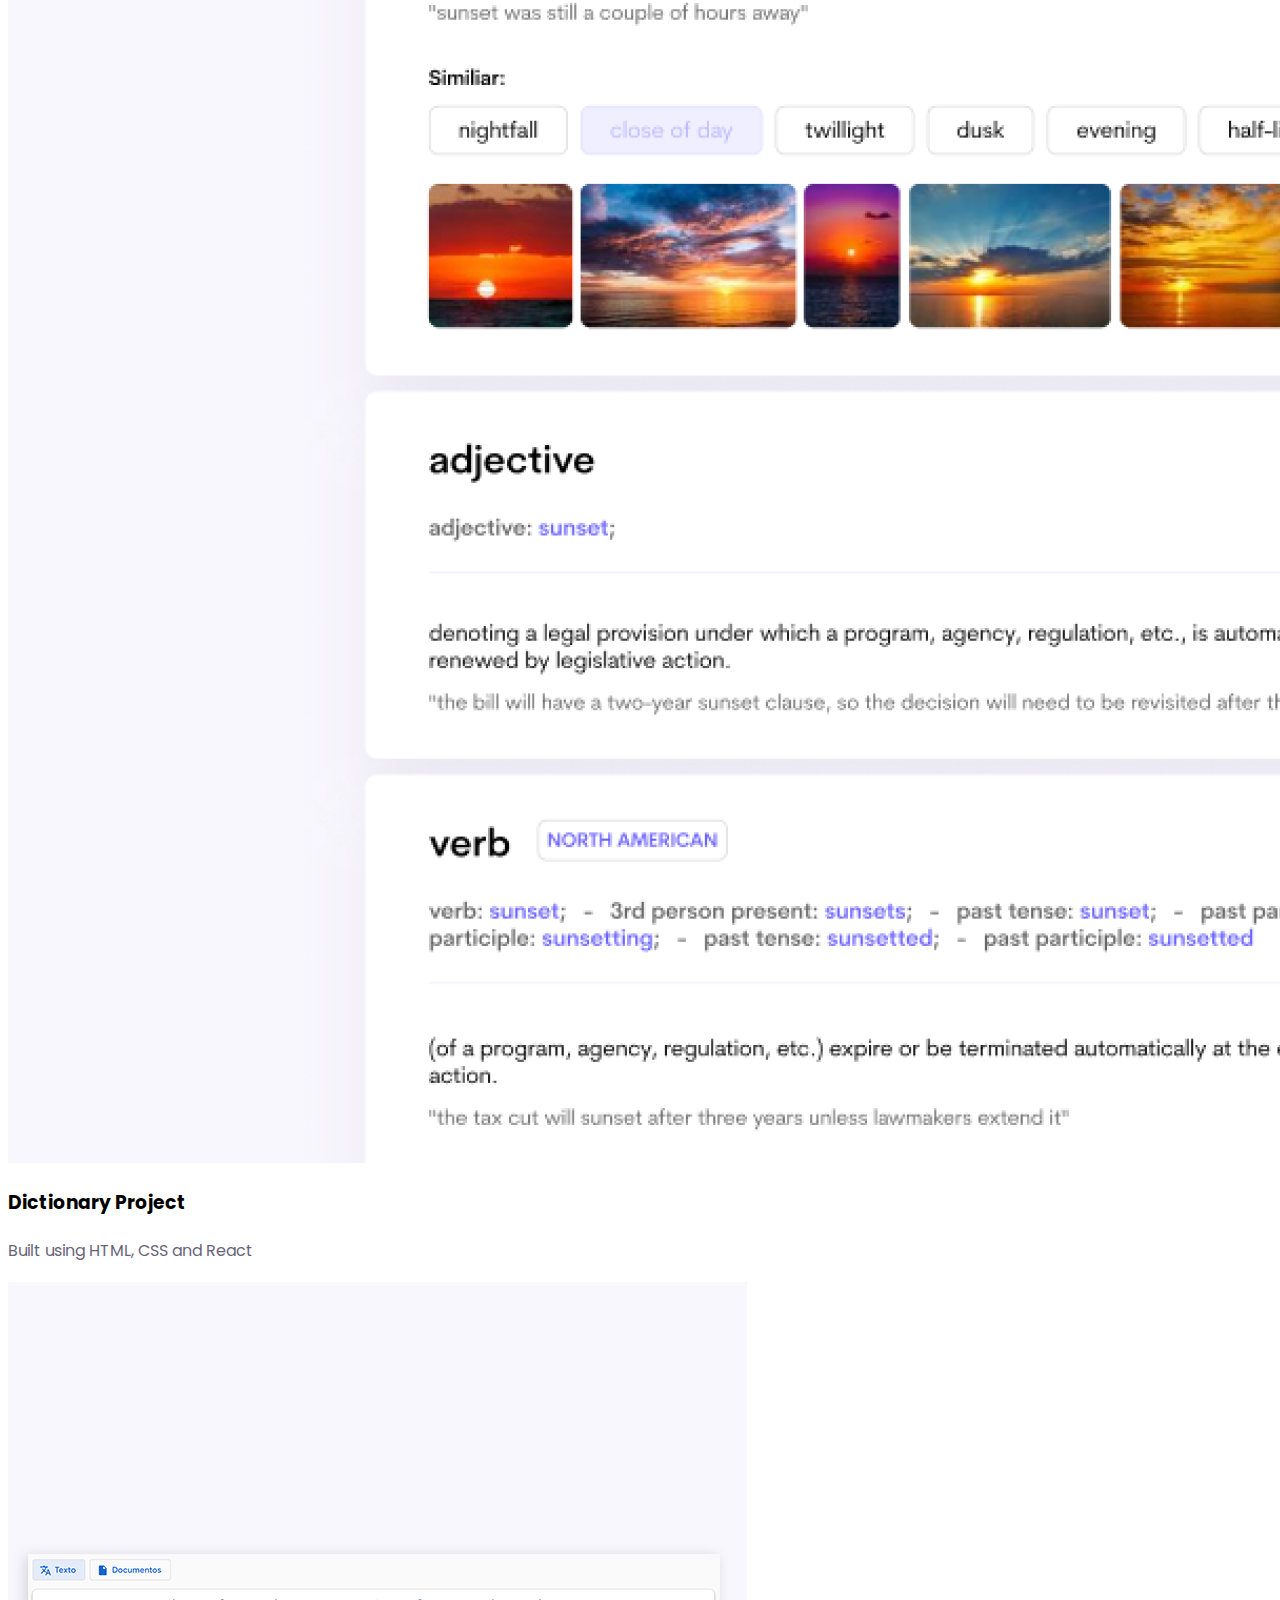
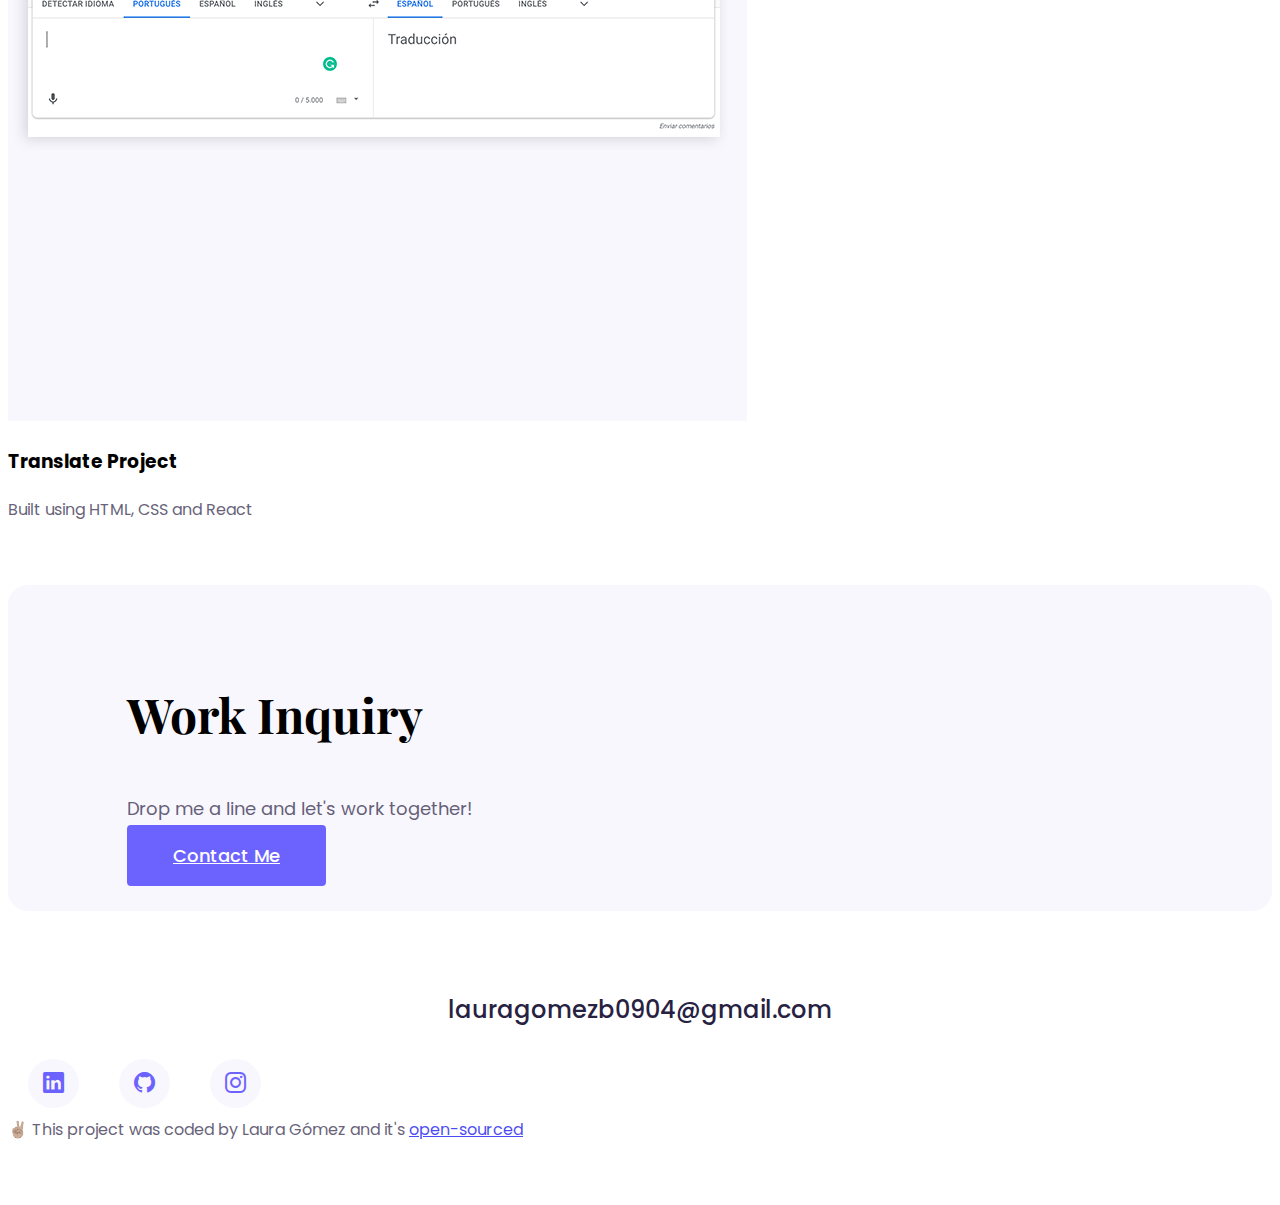
<file: work.html>
<!DOCTYPE html>
<html lang="en">
  <head>
    <meta charset="UTF-8" />
    <meta http-equiv="X-UA-Compatible" content="IE=edge" />
    <meta name="viewport" content="width=device-width, initial-scale=1.0" />
    <meta
      name="description"
      content="Hi, I'm Laura Gomez, a Front-end developer based in Lisbon, Portugal. My skills are HTML, CSS, Javascript and React. Discover the project that I've been working on."
    />

    <link
      href="https://cdn.jsdelivr.net/npm/bootstrap@5.1.3/dist/css/bootstrap.min.css"
      rel="stylesheet"
      integrity="sha384-1BmE4kWBq78iYhFldvKuhfTAU6auU8tT94WrHftjDbrCEXSU1oBoqyl2QvZ6jIW3"
      crossorigin="anonymous"
    />
    <link
      rel="stylesheet"
      href="https://cdn.jsdelivr.net/npm/bootstrap-icons@1.7.2/font/bootstrap-icons.css"
    />
    <link rel="preconnect" href="https://fonts.googleapis.com" />
    <link rel="preconnect" href="https://fonts.gstatic.com" crossorigin />
    <link
      href="https://fonts.googleapis.com/css2?family=Playfair+Display:wght@700&family=Poppins:wght@400;500;700&display=swap"
      rel="stylesheet"
    />
    <link rel="stylesheet" href="styles/portfolio.css" />
    <title>My Work</title>
  </head>
  <body>
    <nav class="navbar navbar-expand-lg navbar-light">
      <div class="container">
        <a class="navbar-brand" href="/">Laura Gómez</a>
        <button
          class="navbar-toggler"
          type="button"
          data-bs-toggle="collapse"
          data-bs-target="#navbarNav"
          aria-controls="navbarNav"
          aria-expanded="false"
          aria-label="Toggle navigation"
        >
          <span class="navbar-toggler-icon"></span>
        </button>
        <div
          class="collapse navbar-collapse justify-content-end"
          id="navbarNav"
        >
          <ul class="navbar-nav">
            <li class="nav-item">
              <a class="nav-link" aria-current="page" href="/">Home</a>
            </li>
            <li class="nav-item">
              <a class="nav-link" href="/about.html">About</a>
            </li>
            <li class="nav-item">
              <a class="nav-link active" href="/work.html">Work</a>
            </li>
            <li class="nav-item">
              <a class="nav-link" href="/contact.html">Contact</a>
            </li>
          </ul>
        </div>
      </div>
    </nav>
    <div class="container p-5">
      <div class="row">
        <div class="col-lg-12">
          <div class="content">
            <h1>Take a look at what I've been working on!</h1>
          </div>
        </div>
        <div class="row projects">
          <div class="col-lg-6">
            <img
              class="img-fluid mb-3"
              src="images/wedding-project.png"
              alt="Wedding RSVP app project"
            />
            <h3 class="text-center m-0">Wedding Project</h3>
            <p class="text-center">Built using HTML, CSS and JS</p>
          </div>
          <div class="col-lg-6">
            <img
              class="img-fluid mb-3"
              src="images/weather-project.png"
              alt="Weather app project"
            />
            <h3 class="text-center m-0">Weather Project</h3>
            <p class="text-center">Built using HTML, CSS and JS</p>
          </div>
        </div>
        <div class="row mt-3">
          <div class="col-lg-6">
            <img
              class="img-fluid mb-3"
              src="images/dictionary-project.png"
              alt="Dictionary app project"
            />
            <h3 class="text-center m-0">Dictionary Project</h3>
            <p class="text-center">Built using HTML, CSS and React</p>
          </div>

          <div class="col-lg-6">
            <img
              class="img-fluid mb-3"
              src="images/translate-project.png"
              alt="Translate project"
            />
            <h3 class="text-center m-0">Translate Project</h3>
            <p class="text-center">Built using HTML, CSS and React</p>
          </div>
        </div>
      </div>
      <footer>
        <div
          class="contact-box d-flex justify-content-between d-none d-md-flex"
        >
          <div>
            <h3>Work Inquiry</h3>
            <p>Drop me a line and let's work together!</p>
          </div>
          <div>
            <a href="/contact.html" class="btn btn-branding mt-3">Contact Me</a>
          </div>
        </div>
        <a href="emailto:lauragomezb0904@gmail.com" class="email-link"
          >lauragomezb0904@gmail.com</a
        >
        <div class="social-links text-center p-3">
          <a
            href="https://www.linkedin.com/in/lauragomezblanco/"
            target="_blank"
            title="Linkedin profile"
            ><i class="bi bi-linkedin"></i></a
          ><a href="#" title="Github profile" target="_blank"
            ><i class="bi bi-github"></i></a
          ><a
            href="https://www.instagram.com/laugom0904/"
            title="Instagram profile"
            target="_blank"
            ><i class="bi bi-instagram"></i
          ></a>
        </div>
        <p class="text-center mt-5">
          ✌🏽 This project was coded by Laura Gómez and it's
          <a
            href="https://github.com/lauragomez04/responsive-workshop"
            target="_blank"
            >open-sourced</a
          >
        </p>
      </footer>
    </div>
    <script
      src="https://cdn.jsdelivr.net/npm/bootstrap@5.1.3/dist/js/bootstrap.bundle.min.js"
      integrity="sha384-ka7Sk0Gln4gmtz2MlQnikT1wXgYsOg+OMhuP+IlRH9sENBO0LRn5q+8nbTov4+1p"
      crossorigin="anonymous"
    ></script>
  </body>
</html>
</file>
<file: styles/portfolio.css>
:root {
  --headings-font: "Playfair Display", serif;
  --paragraph-font: "Poppins", sans-serif;
  --btn-color: #6c63ff;
  --bgd-color: #f9f7fe;
  --prg-color: #272142;
}

body {
  font-family: var(--paragraph-font);
}

h2 {
  font-family: var(--headings-font);
  font-size: 64px;
  font-weight: 700;
}

p {
  color: var(--prg-color);
  font-size: 16px;
  font-weight: 400;
  line-height: 30px;
  opacity: 70%;
}

footer {
  margin: 60px 0;
}
.hero {
  background-color: var(--bgd-color);
  padding: 160px 20px;
  text-align: center;
  margin: 0 auto;
}

.hero p {
  color: var(--prg-color);
  font-size: 36px;
  font-weight: 700;
  margin: 0;
}

.hero h1 {
  font-family: var(--headings-font);
  font-size: 96px;
  font-weight: 700;
}

.hero h2 {
  color: var(--prg-color);
  font-size: 24px;
  font-weight: 400;
  line-height: 2;
}

.btn-branding {
  background-color: var(--btn-color);
  color: white;
}

.btn-branding-projects {
  background-color: white;
  border: 1px solid var(--btn-color);
  color: var(--btn-color);
}

.btn-branding,
.btn-branding-projects {
  border-radius: 4px;
  font-size: 18px;
  font-weight: 500;
  padding: 18px 46px;
  line-height: 27px;
}

.project-description {
  padding: 120px 60px;
}

.content {
  padding: 20px 20px 50px;
}

.about-me-img {
  border: 1px solid var(--btn-color);
  border-radius: 4px;
  margin: 0 auto;
  margin-top: 80px;
}

.content h1 {
  font-family: var(--headings-font);
  font-size: 64px;
  font-weight: 700;
}

.content h2 {
  color: var(--prg-color);
  font-size: 18px;
  font-weight: 700;
  line-height: 2;
}

.content h3 {
  font-family: var(--paragraph-font);
  font-weight: 700;
  font-size: 24px;
}

.bg-color {
  background-color: var(--bgd-color);
}

.nav-link {
  color: var(--prg-color) !important;
}

.nav-link:hover {
  color: var(--btn-color) !important;
  transition: all 100ms ease-in-out;
}

.active {
  color: var(--btn-color) !important;
}

.navbar-brand {
  font-family: var(--headings-font);
}

.email-link {
  color: var(--prg-color);
  display: block;
  font-size: 24px;
  font-weight: 500;
  margin-bottom: 41px;
  text-decoration: none;
  text-align: center;
}

.email-link:hover {
  color: var(--btn-color);
  transition: all 100ms ease-in-out;
}

.social-links a {
  color: var(--btn-color);
  background-color: var(--bgd-color);
  border-radius: 50%;
  font-size: 21px;
  margin: 0 20px;
  padding: 10px 15px;
}

.social-links a:hover {
  color: white;
  background-color: var(--btn-color);
  transition: all 100ms ease-in-out;
}

.contact-box {
  background-color: var(--bgd-color);
  border-radius: 20px;
  padding: 49px 121px 42px 119px;
  margin-bottom: 81px;
}

.contact-box h3 {
  font-family: var(--headings-font);
  font-size: 48px;
}

.contact-box p {
  font-size: 18px;
}

@media (max-width: 900px) {
  h2 {
    font-size: 54px;
  }

  .project-description {
    padding: 0 40px;
    text-align: center;
  }

  .hero h1 {
    font-size: 61px;
    padding: 20px;
  }

  .hero h2 {
    font-size: 20px;
  }

  .hero {
    padding: 80px 20px;
  }
  .content {
    padding: 0px 20px;
    text-align: center;
  }

  .about-me-img {
    margin-top: 0;
  }

  .email-link {
    font-size: 18px;
  }
}

@media (max-width: 1280px) {
  .project-description {
    padding: 40px 30px;
  }
  .about-me-img {
    display: block;

    text-align: center;
  }
}
</file>
